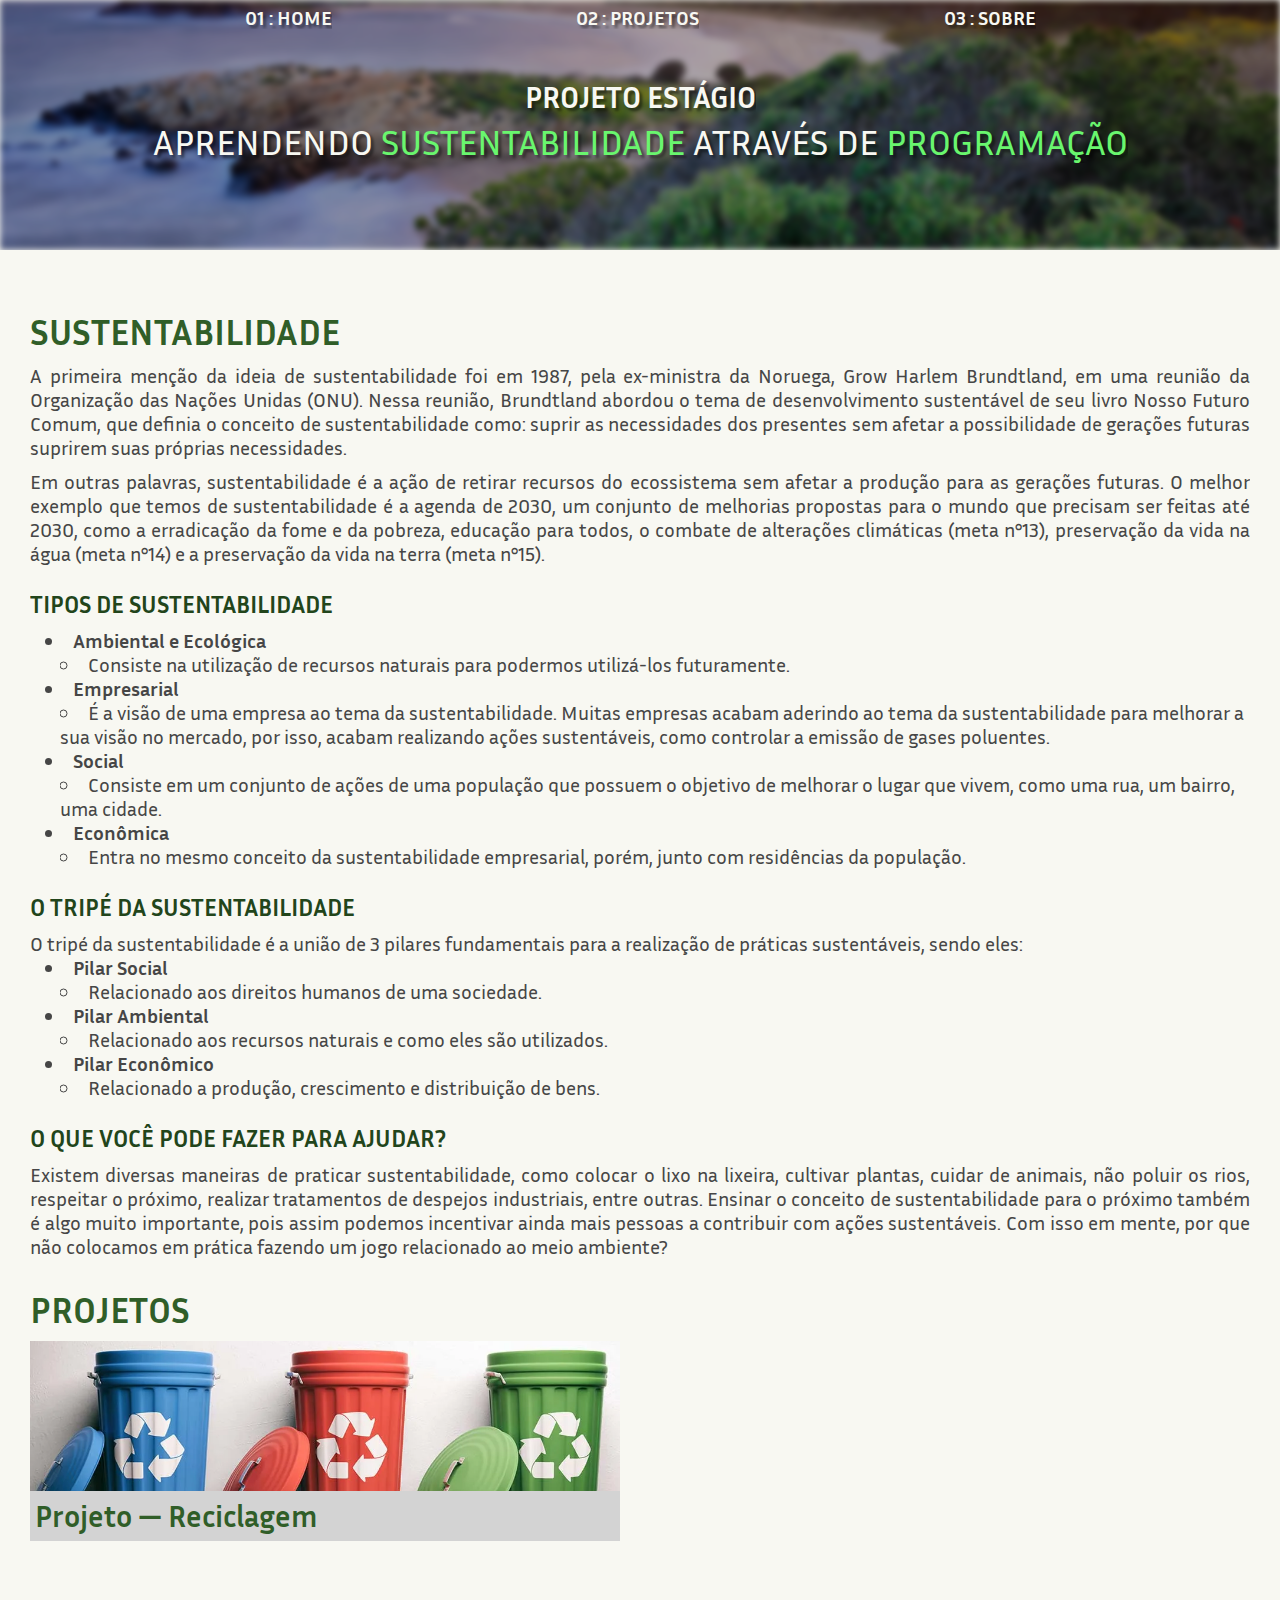
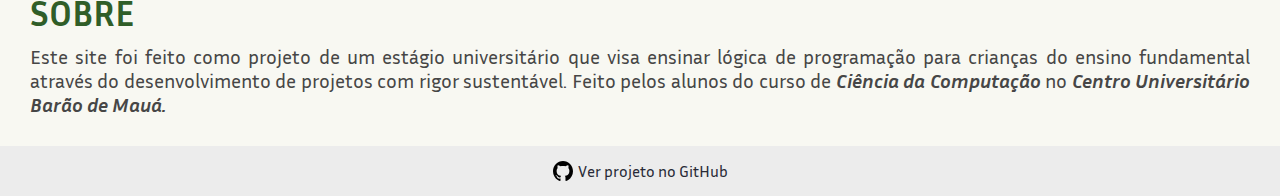
<file: src/index.html>
<!DOCTYPE html>
<html lang="pt-br">
  <head>
    <meta charset="UTF-8" />
    <meta http-equiv="X-UA-Compatible" content="IE=edge" />
    <meta name="viewport" content="width=device-width, initial-scale=1.0" />

    <!-- Styles -->
    <link rel="stylesheet" href="styles/global.css" />
    <link rel="stylesheet" href="styles/header.css" />
    <link rel="stylesheet" href="styles/main.css" />
    <link rel="stylesheet" href="styles/footer.css" />

    <!-- Scripts -->
    <script src="index.js" defer></script>

    <!-- SEO -->
    <meta name="keywords" content="Programação, Scratch, Sustentabilidade" />
    <meta
      name="description"
      content="Aprendendo sustentabilidade através de programação"
    />

    <!-- Open Graph -->
    <meta property="og:title" content="Projeto Estágio" />
    <meta property="og:image" content="assets/banner.png" />
    <meta
      property="og:description"
      content="Aprendendo sustentabilidade através de programação"
    />

    <title>Projeto Estágio</title>
    <link rel="icon" href="assets/code.ico" type="image/x-icon" />
  </head>
  <body>
    <noscript>
      <h3>Your browser does not support JavaScript or it is disabled.</h3>
    </noscript>

    <header>
      <div class="bg-image"></div>
      <div class="content">
        <!-- Input e label são responsáveis pela responsividade da navbar -->
        <input type="checkbox" id="checkbox" />
        <label for="checkbox" class="hamburger">&#9776;</label>
        <nav class="navbar" id="navbar">
          <ul class="options">
            <li onclick="scrollDiv(1)">01 : HOME</li>
            <li onclick="scrollDiv(2)">02 : PROJETOS</li>
            <li onclick="scrollDiv(3)">03 : SOBRE</li>
          </ul>
        </nav>
        <div class="info">
          <h1>PROJETO ESTÁGIO</h1>
          <p>
            APRENDENDO <span>SUSTENTABILIDADE</span> ATRAVÉS DE
            <span>PROGRAMAÇÃO</span>
          </p>
        </div>
      </div>
    </header>

    <main>
      <!-- HOME -->
      <section class="HOME" id="HOME">
        <h1 class="section-title">SUSTENTABILIDADE</h1>
        <p>
          A primeira menção da ideia de sustentabilidade foi em 1987, pela
          ex-ministra da Noruega, Grow Harlem Brundtland, em uma reunião da
          Organização das Nações Unidas (ONU). Nessa reunião, Brundtland abordou
          o tema de desenvolvimento sustentável de seu livro Nosso Futuro Comum,
          que definia o conceito de sustentabilidade como: suprir as
          necessidades dos presentes sem afetar a possibilidade de gerações
          futuras suprirem suas próprias necessidades.
        </p>
        <p>
          Em outras palavras, sustentabilidade é a ação de retirar recursos do
          ecossistema sem afetar a produção para as gerações futuras. O melhor
          exemplo que temos de sustentabilidade é a agenda de 2030, um conjunto
          de melhorias propostas para o mundo que precisam ser feitas até 2030,
          como a erradicação da fome e da pobreza, educação para todos, o
          combate de alterações climáticas (meta n°13), preservação da vida na
          água (meta n°14) e a preservação da vida na terra (meta n°15).
        </p>
        <h2 class="subtitle">TIPOS DE SUSTENTABILIDADE</h2>
        <ul class="types">
          <li>
            <strong>Ambiental e Ecológica</strong>
            <ul class="type-explanation">
              <li>
                Consiste na utilização de recursos naturais para podermos
                utilizá-los futuramente.
              </li>
            </ul>
          </li>
          <li>
            <strong>Empresarial</strong>
            <ul class="type-explanation">
              <li>
                É a visão de uma empresa ao tema da sustentabilidade. Muitas
                empresas acabam aderindo ao tema da sustentabilidade para
                melhorar a sua visão no mercado, por isso, acabam realizando
                ações sustentáveis, como controlar a emissão de gases poluentes.
              </li>
            </ul>
          </li>
          <li>
            <strong>Social</strong>
            <ul class="type-explanation">
              <li>
                Consiste em um conjunto de ações de uma população que possuem o
                objetivo de melhorar o lugar que vivem, como uma rua, um bairro,
                uma cidade.
              </li>
            </ul>
          </li>
          <li>
            <strong>Econômica</strong>
            <ul class="type-explanation">
              <li>
                Entra no mesmo conceito da sustentabilidade empresarial, porém,
                junto com residências da população.
              </li>
            </ul>
          </li>
        </ul>
        <h2 class="subtitle">O TRIPÉ DA SUSTENTABILIDADE</h2>
        <p>
          O tripé da sustentabilidade é a união de 3 pilares fundamentais para a
          realização de práticas sustentáveis, sendo eles:
        </p>
        <ul class="types">
          <li>
            <strong>Pilar Social</strong>
            <ul class="type-explanation">
              <li>Relacionado aos direitos humanos de uma sociedade.</li>
            </ul>
          </li>
          <li>
            <strong>Pilar Ambiental</strong>
            <ul class="type-explanation">
              <li>
                Relacionado aos recursos naturais e como eles são utilizados.
              </li>
            </ul>
          </li>
          <li>
            <strong>Pilar Econômico</strong>
            <ul class="type-explanation">
              <li>
                Relacionado a produção, crescimento e distribuição de bens.
              </li>
            </ul>
          </li>
        </ul>
        <h2 class="subtitle">O QUE VOCÊ PODE FAZER PARA AJUDAR?</h2>
        <p>
          Existem diversas maneiras de praticar sustentabilidade, como colocar o
          lixo na lixeira, cultivar plantas, cuidar de animais, não poluir os
          rios, respeitar o próximo, realizar tratamentos de despejos
          industriais, entre outras. Ensinar o conceito de sustentabilidade para
          o próximo também é algo muito importante, pois assim podemos
          incentivar ainda mais pessoas a contribuir com ações sustentáveis. Com
          isso em mente, por que não colocamos em prática fazendo um jogo
          relacionado ao meio ambiente?
        </p>
      </section>
      <!-- PROJECTS -->
      <section class="PROJETOS" id="PROJETOS">
        <h1 class="section-title">PROJETOS</h1>
        <div class="projects-container">
          <!-- PROJECT 1 -->
          <a class="project" href="./projects/one/index.html">
            <div class="bottom-panel">
              <h1>Projeto — Reciclagem</h1>
            </div>
          </a>
          <!-- PROJECT 2 -->
          <!-- <a class="project" href="./projects/wip/index.html">
            <div class="bottom-panel">
              <h1 style="color: #464646 !important">EM ANDAMENTO</h1>
            </div>
          </a> -->
        </div>
      </section>
      <!-- ABOUT -->
      <section class="SOBRE" id="SOBRE">
        <h1 class="section-title">SOBRE</h1>
        <p>
          Este site foi feito como projeto de um estágio universitário que visa
          ensinar lógica de programação para crianças do ensino fundamental
          através do desenvolvimento de projetos com rigor sustentável. Feito
          pelos alunos do curso de
          <strong><em>Ciência da Computação</em></strong> no
          <strong><em>Centro Universitário Barão de Mauá.</em></strong>
        </p>
      </section>
    </main>

    <footer>
      <a href="https://github.com/rasteli/Charada" target="_blank">
        <img src="assets/github.svg" alt="GitHub Logo" />
        <span>Ver projeto no GitHub</span>
      </a>
    </footer>
  </body>
</html>
</file>
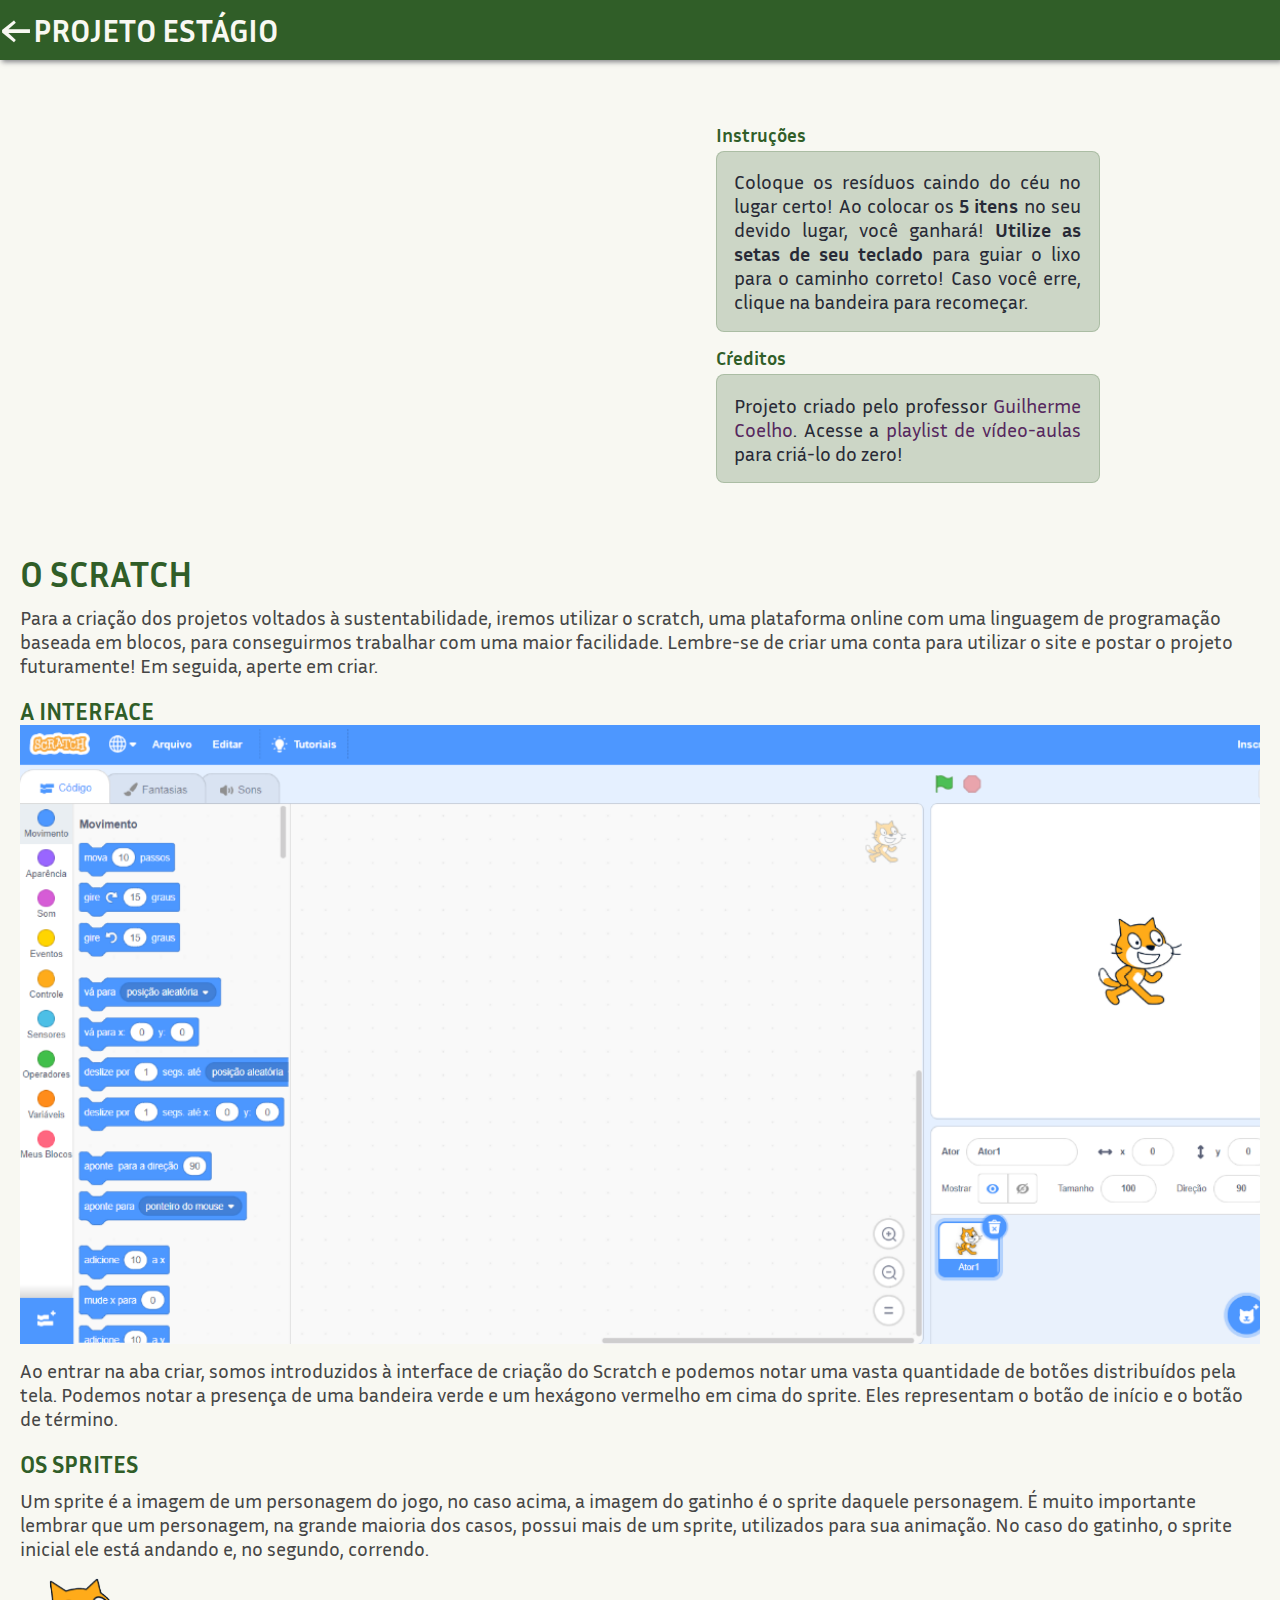
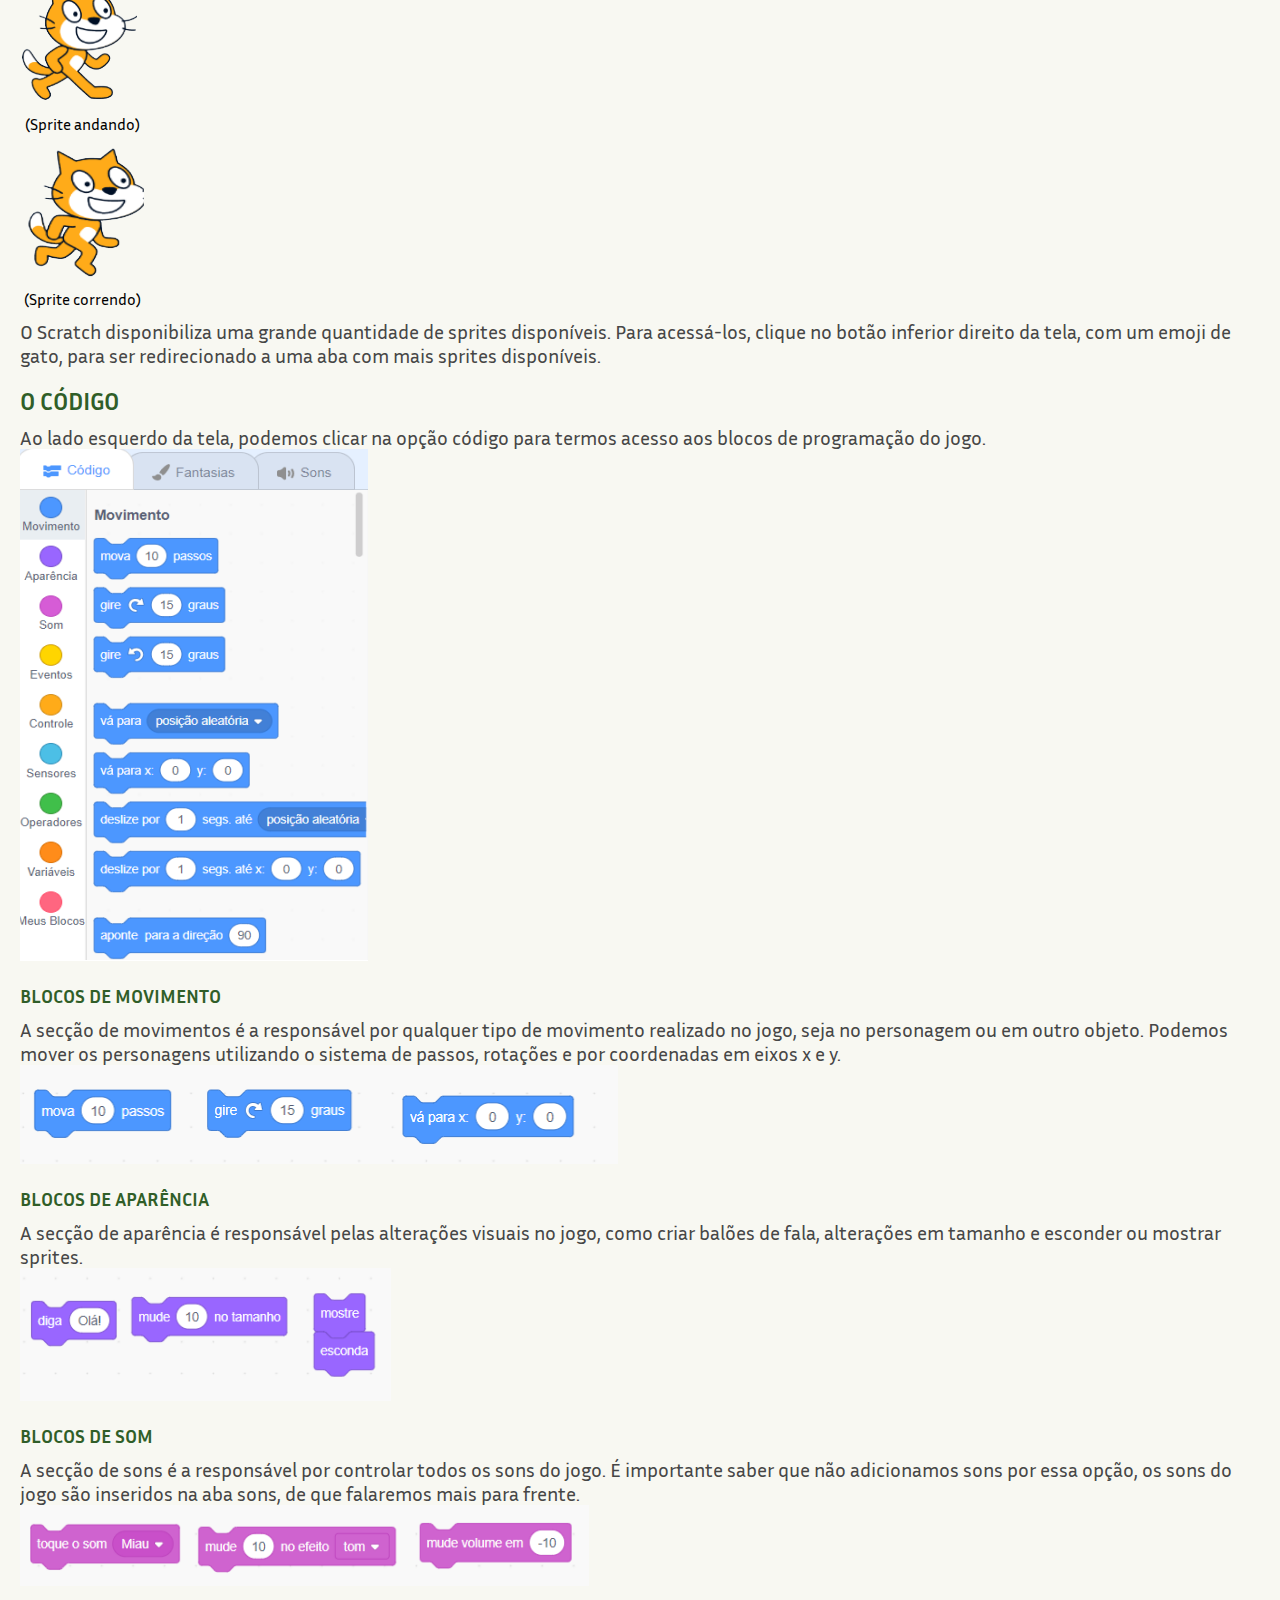
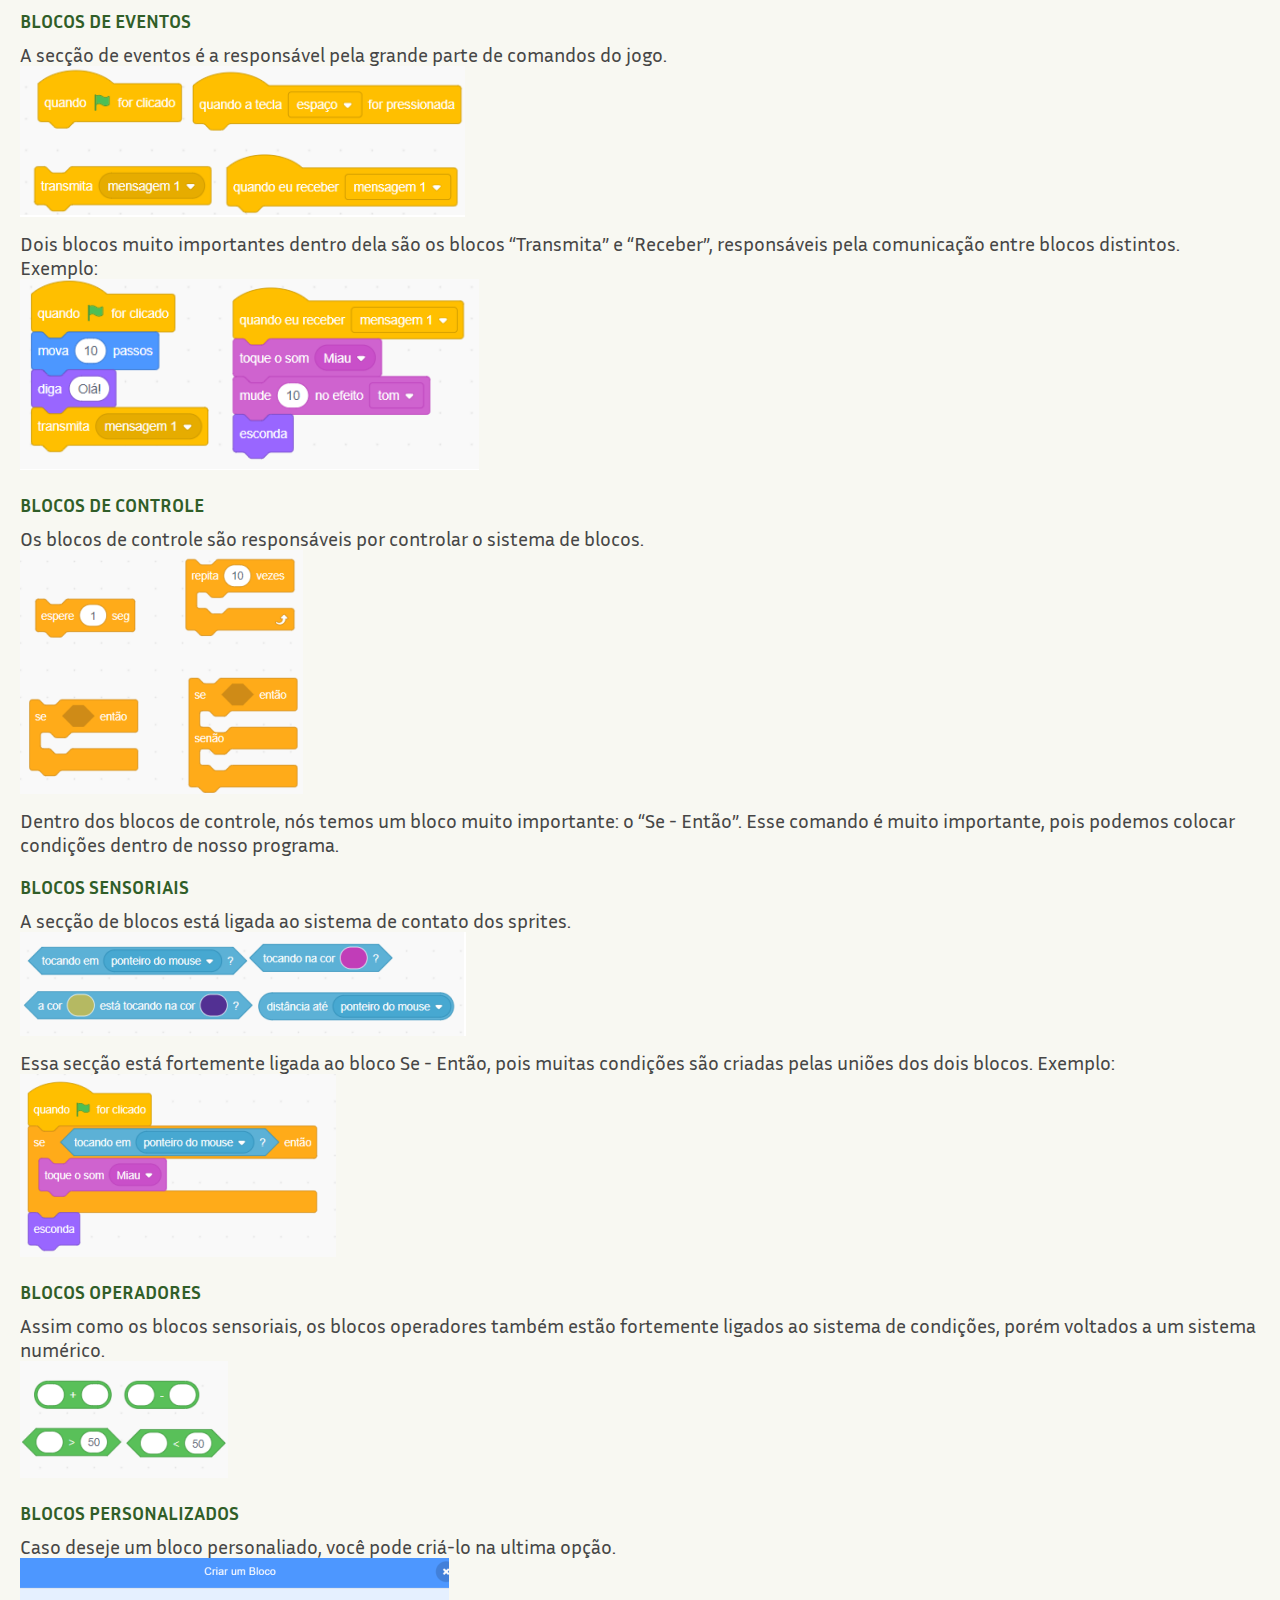
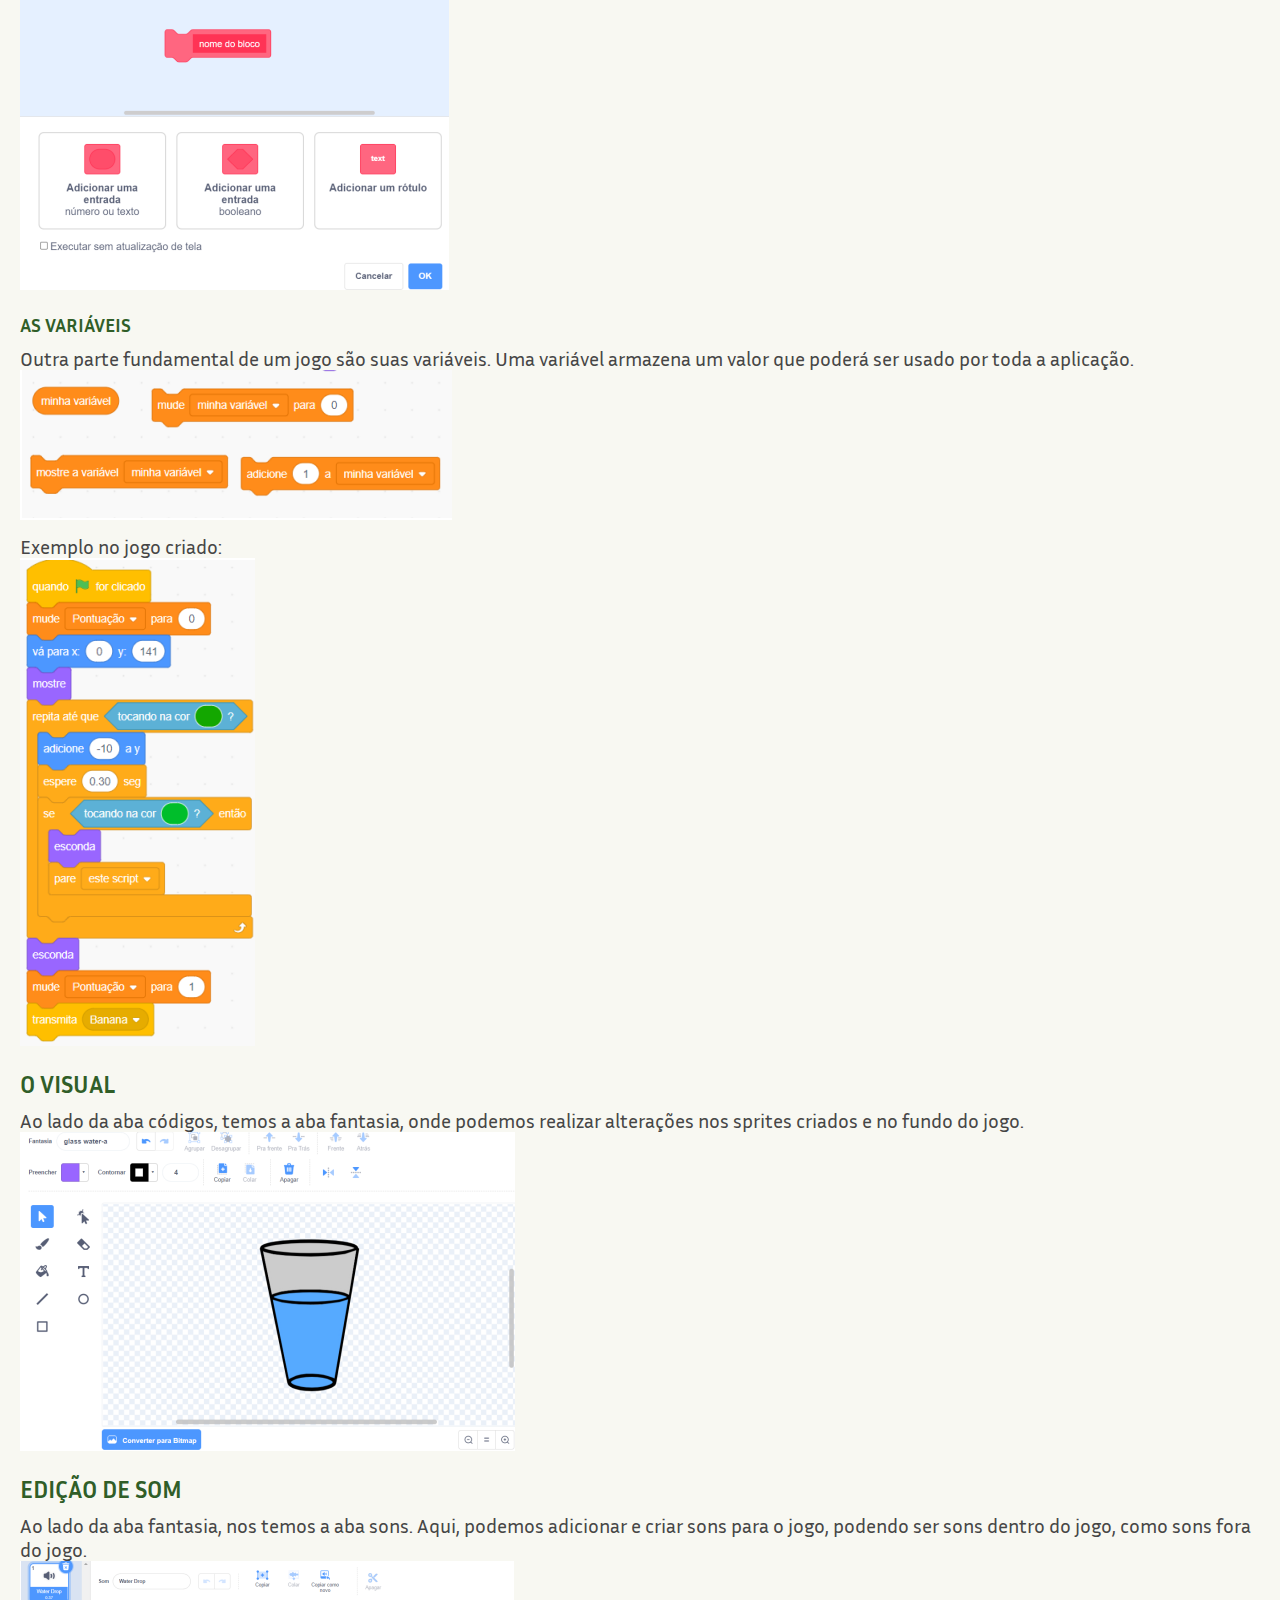
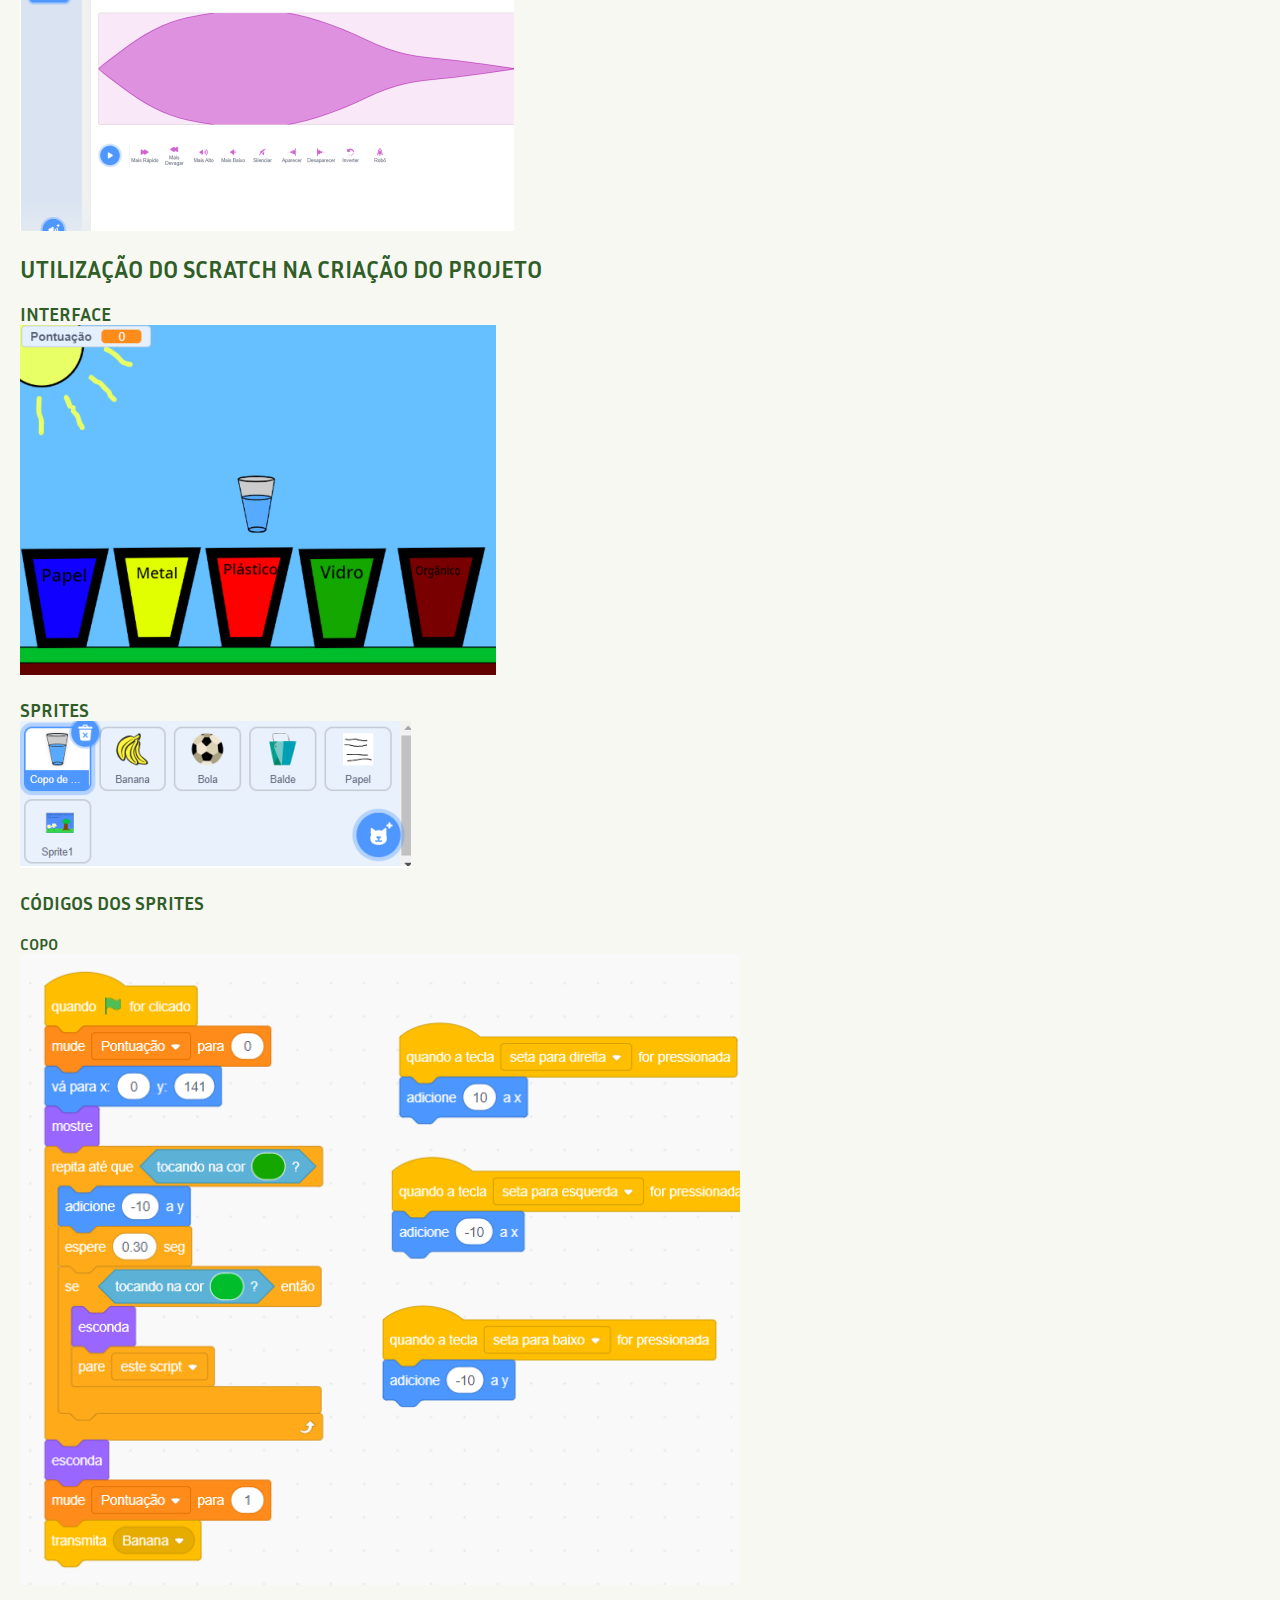
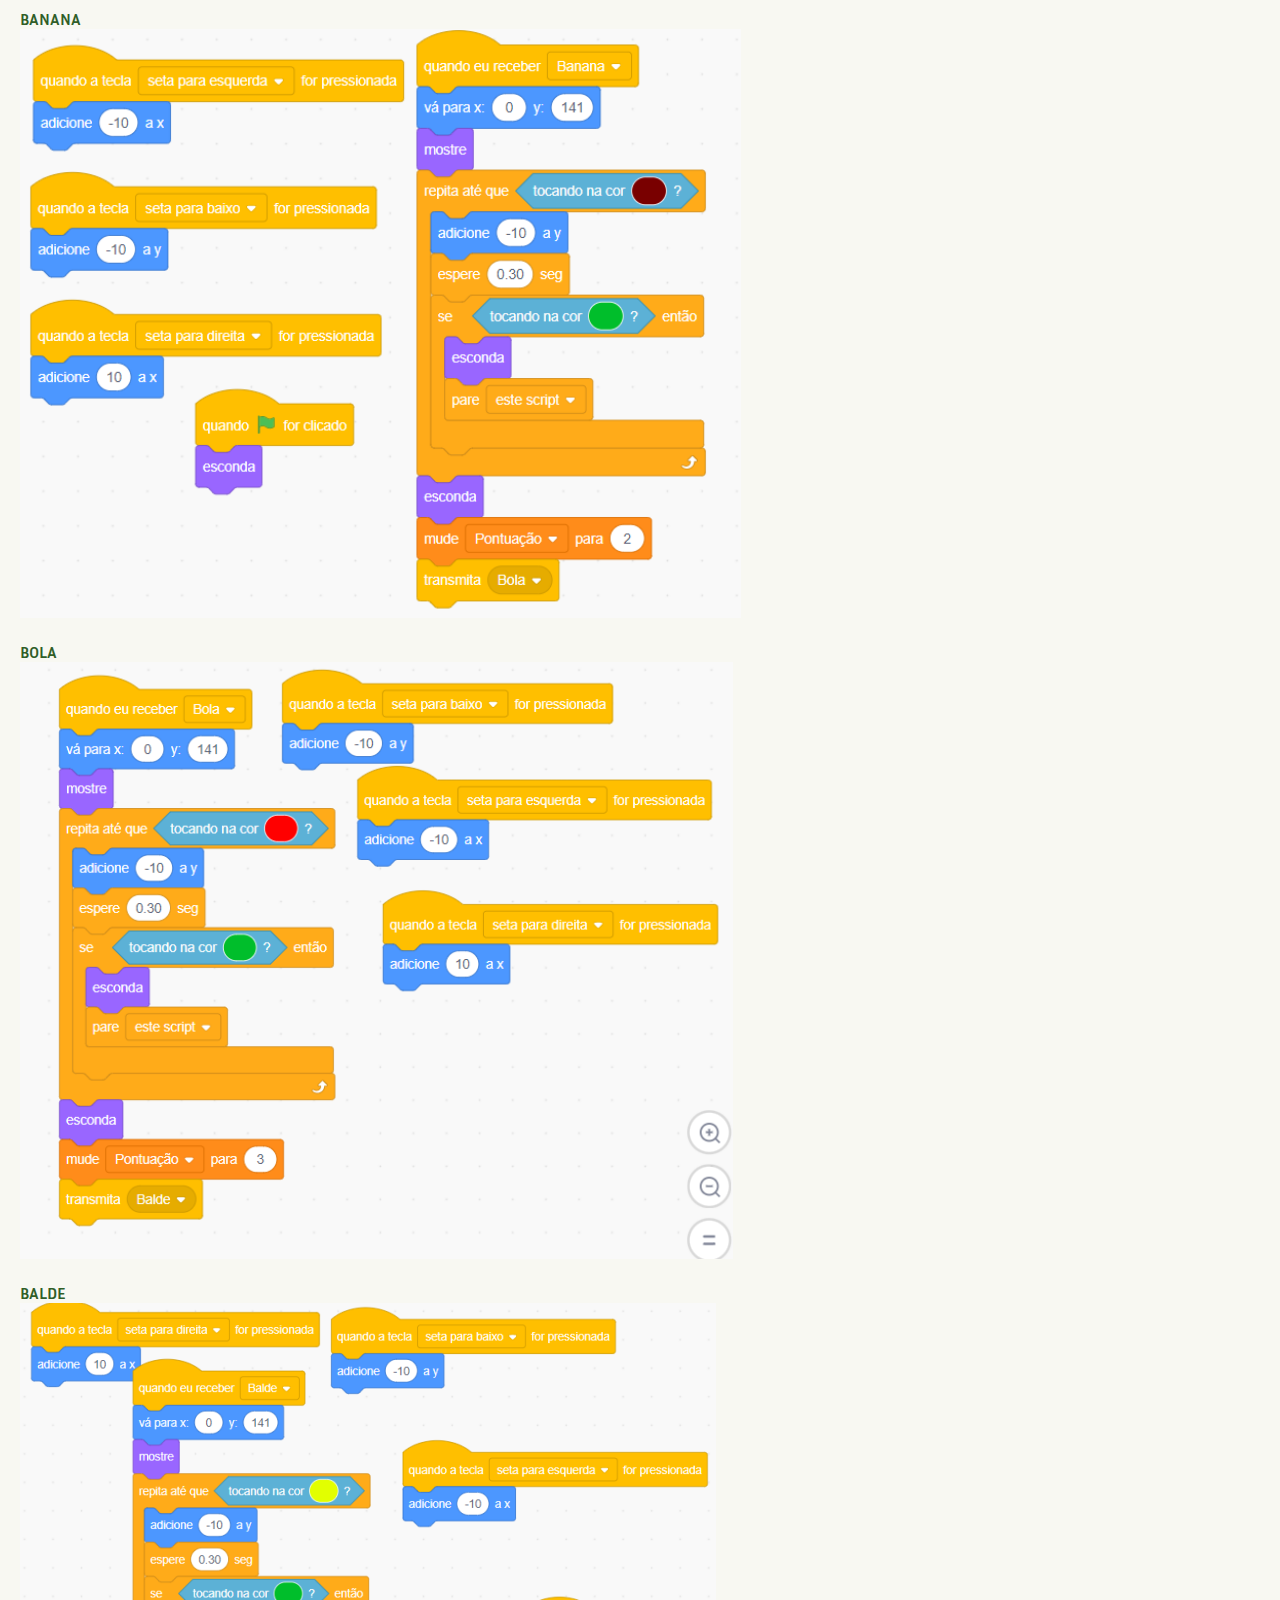
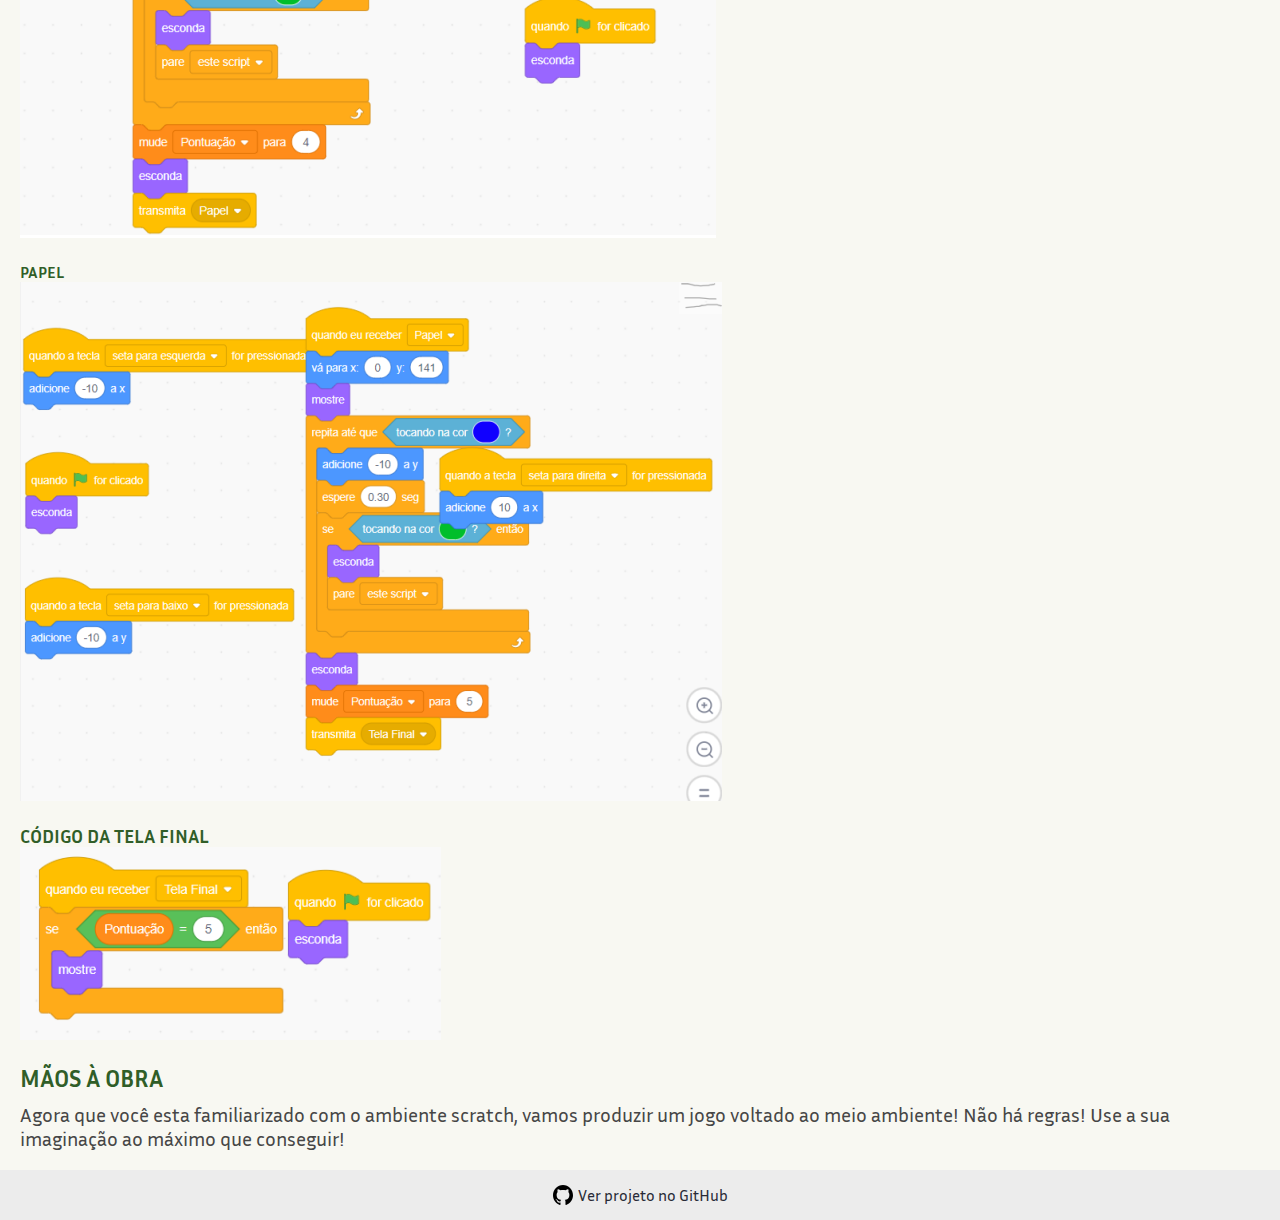
<file: src/projects/one/index.html>
<!DOCTYPE html>
<html lang="pt-br">
  <head>
    <head>
      <meta charset="UTF-8" />
      <meta http-equiv="X-UA-Compatible" content="IE=edge" />
      <meta name="viewport" content="width=device-width, initial-scale=1.0" />

      <!-- Styles -->
      <link rel="stylesheet" href="style.css" />
      <link rel="stylesheet" href="../../styles/global.css" />
      <link rel="stylesheet" href="../../styles/footer.css" />

      <!-- Scripts -->
      <script src="index.js" defer></script>

      <!-- SEO -->
      <meta
        name="keywords"
        content="Programação, Scratch, Sustentabilidade, Reciclagem"
      />
      <meta
        name="description"
        content="Aprendendo sustentabilidade através de programação — Reciclagem"
      />

      <!-- Open Graph -->
      <meta property="og:title" content="Projeto Estágio" />
      <meta property="og:image" content="../../assets/banner.png" />
      <meta
        property="og:description"
        content="Aprendendo sustentabilidade através de programação — Reciclagem"
      />

      <title>Projeto 1 — Reciclagem</title>
      <link rel="icon" href="../../assets/code.ico" type="image/x-icon" />
    </head>
  </head>
  <body>
    <noscript>
      <h3>Your browser does not support JavaScript or it is disabled.</h3>
    </noscript>

    <header>
      <a id="back-link">&#8592;</a>
      <h1>PROJETO ESTÁGIO</h1>
    </header>

    <main>
      <div class="game">
        <iframe
          src="https://scratch.mit.edu/projects/693234371/embed"
          allowtransparency="true"
          width="485"
          height="402"
          frameborder="0"
          scrolling="no"
          allowfullscreen
        ></iframe>
        <div class="game-info">
          <div class="instructions">
            <h3>Instruções</h3>
            <div class="text-box">
              Coloque os resíduos caindo do céu no lugar certo! Ao colocar os
              <strong>5 itens</strong>
              no seu devido lugar, você ganhará!
              <strong>Utilize as setas de seu teclado</strong>
              para guiar o lixo para o caminho correto! Caso você erre, clique
              na bandeira para recomeçar.
            </div>
          </div>
          <div class="credits">
            <h3>Cŕeditos</h3>
            <div class="text-box">
              Projeto criado pelo professor
              <a
                href="https://www.youtube.com/channel/UCc41CeJi25UNBs_W9rSHM3g"
                target="_blank"
                >Guilherme Coelho</a
              >. Acesse a
              <a
                href="https://youtube.com/playlist?list=PLazjhJoT0OTIXs_G8Wr1i9ll4qfcxdeow"
                target="_blank"
                >playlist de vídeo-aulas</a
              >
              para criá-lo do zero!
            </div>
          </div>
        </div>
      </div>

      <section class="tutorial">
        <h1>O SCRATCH</h1>
        <p>
          Para a criação dos projetos voltados à sustentabilidade, iremos
          utilizar o scratch, uma plataforma online com uma linguagem de
          programação baseada em blocos, para conseguirmos trabalhar com uma
          maior facilidade. Lembre-se de criar uma conta para utilizar o site e
          postar o projeto futuramente! Em seguida, aperte em criar.
        </p>

        <h2>A INTERFACE</h2>
        <img src="../../assets/tutorial/interface.png" alt="" />
        <p>
          Ao entrar na aba criar, somos introduzidos à interface de criação do
          Scratch e podemos notar uma vasta quantidade de botões distribuídos
          pela tela. Podemos notar a presença de uma bandeira verde e um
          hexágono vermelho em cima do sprite. Eles representam o botão de
          início e o botão de término.
        </p>

        <h2>OS SPRITES</h2>
        <p>
          Um sprite é a imagem de um personagem do jogo, no caso acima, a imagem
          do gatinho é o sprite daquele personagem. É muito importante lembrar
          que um personagem, na grande maioria dos casos, possui mais de um
          sprite, utilizados para sua animação. No caso do gatinho, o sprite
          inicial ele está andando e, no segundo, correndo.
        </p>

        <div class="sprites">
          <img src="../../assets/tutorial/walking.png" alt="" />
          <span>(Sprite andando)</span>

          <img src="../../assets/tutorial/running.png" alt="" />
          <span>(Sprite correndo)</span>
        </div>

        <p>
          O Scratch disponibiliza uma grande quantidade de sprites disponíveis.
          Para acessá-los, clique no botão inferior direito da tela, com um
          emoji de gato, para ser redirecionado a uma aba com mais sprites
          disponíveis.
        </p>

        <h2>O CÓDIGO</h2>
        <p>
          Ao lado esquerdo da tela, podemos clicar na opção código para termos
          acesso aos blocos de programação do jogo.
        </p>
        <img src="../../assets/tutorial/globalcode.png" alt="" />
        <h3>BLOCOS DE MOVIMENTO</h3>
        <p>
          A secção de movimentos é a responsável por qualquer tipo de movimento
          realizado no jogo, seja no personagem ou em outro objeto. Podemos
          mover os personagens utilizando o sistema de passos, rotações e por
          coordenadas em eixos x e y.
        </p>
        <img src="../../assets/tutorial/movements.png" alt="" />
        <h3>BLOCOS DE APARÊNCIA</h3>
        <p>
          A secção de aparência é responsável pelas alterações visuais no jogo,
          como criar balões de fala, alterações em tamanho e esconder ou mostrar
          sprites.
        </p>
        <img src="../../assets/tutorial/appearance.png" alt="" />
        <h3>BLOCOS DE SOM</h3>
        <p>
          A secção de sons é a responsável por controlar todos os sons do jogo.
          É importante saber que não adicionamos sons por essa opção, os sons do
          jogo são inseridos na aba sons, de que falaremos mais para frente.
        </p>
        <img src="../../assets/tutorial/sounds.png" alt="" />
        <h3>BLOCOS DE EVENTOS</h3>
        <p>
          A secção de eventos é a responsável pela grande parte de comandos do
          jogo.
        </p>
        <img src="../../assets/tutorial/event1.png" alt="" />
        <p>
          Dois blocos muito importantes dentro dela são os blocos “Transmita” e
          “Receber”, responsáveis pela comunicação entre blocos distintos.
          Exemplo:
        </p>
        <img src="../../assets/tutorial/event2.png" alt="" />
        <h3>BLOCOS DE CONTROLE</h3>
        <p>
          Os blocos de controle são responsáveis por controlar o sistema de
          blocos.
        </p>
        <img src="../../assets/tutorial/controls.png" alt="" />
        <p>
          Dentro dos blocos de controle, nós temos um bloco muito importante: o
          “Se - Então”. Esse comando é muito importante, pois podemos colocar
          condições dentro de nosso programa.
        </p>
        <h3>BLOCOS SENSORIAIS</h3>
        <p>A secção de blocos está ligada ao sistema de contato dos sprites.</p>
        <img src="../../assets/tutorial/sensor1.png" alt="" />
        <p>
          Essa secção está fortemente ligada ao bloco Se - Então, pois muitas
          condições são criadas pelas uniões dos dois blocos. Exemplo:
        </p>
        <img src="../../assets/tutorial/sensor2.png" alt="" />
        <h3>BLOCOS OPERADORES</h3>
        <p>
          Assim como os blocos sensoriais, os blocos operadores também estão
          fortemente ligados ao sistema de condições, porém voltados a um
          sistema numérico.
        </p>
        <img src="../../assets/tutorial/operators.png" alt="" />

        <h3>BLOCOS PERSONALIZADOS</h3>
        <p>
          Caso deseje um bloco personaliado, você pode criá-lo na ultima opção.
        </p>
        <img src="../../assets/tutorial/custom.png" alt="" />

        <h3>AS VARIÁVEIS</h3>
        <p>
          Outra parte fundamental de um jogo são suas variáveis. Uma variável
          armazena um valor que poderá ser usado por toda a aplicação.
        </p>
        <img src="../../assets/tutorial/variable1.png" alt="" />
        <p>Exemplo no jogo criado:</p>
        <img src="../../assets/tutorial/variable2.png" alt="" />

        <h2>O VISUAL</h2>
        <p>
          Ao lado da aba códigos, temos a aba fantasia, onde podemos realizar
          alterações nos sprites criados e no fundo do jogo.
        </p>
        <img src="../../assets/tutorial/visual.png" alt="" />

        <h2>EDIÇÃO DE SOM</h2>
        <p>
          Ao lado da aba fantasia, nos temos a aba sons. Aqui, podemos adicionar
          e criar sons para o jogo, podendo ser sons dentro do jogo, como sons
          fora do jogo.
        </p>
        <img src="../../assets/tutorial/sound-edit.png" alt="" />

        <h2>UTILIZAÇÃO DO SCRATCH NA CRIAÇÃO DO PROJETO</h2>
        <h3>INTERFACE</h3>
        <img src="../../assets/tutorial/interface-ex.png" alt="" />

        <h3>SPRITES</h3>
        <img src="../../assets/tutorial/sprites-ex.png" alt="" />

        <h3>CÓDIGOS DOS SPRITES</h3>
        <h4>COPO</h4>
        <img src="../../assets/tutorial/cup.png" alt="" />
        <h4>BANANA</h4>
        <img src="../../assets/tutorial/banana.png" alt="" />
        <h4>BOLA</h4>
        <img src="../../assets/tutorial/ball.png" alt="" />
        <h4>BALDE</h4>
        <img src="../../assets/tutorial/bucket.png" alt="" />
        <h4>PAPEL</h4>
        <img src="../../assets/tutorial/paper.png" alt="" />

        <h3>CÓDIGO DA TELA FINAL</h3>
        <img src="../../assets/tutorial/final-screen.png" alt="" />

        <h2>MÃOS À OBRA</h2>
        <p>
          Agora que você esta familiarizado com o ambiente scratch, vamos
          produzir um jogo voltado ao meio ambiente! Não há regras! Use a sua
          imaginação ao máximo que conseguir!
        </p>
      </section>
    </main>

    <footer id="footer">
      <a href="https://github.com/rasteli/Charada" target="_blank">
        <img src="../../assets/github.svg" alt="GitHub Logo" />
        <span>Ver projeto no GitHub</span>
      </a>
    </footer>
  </body>
</html>
</file>
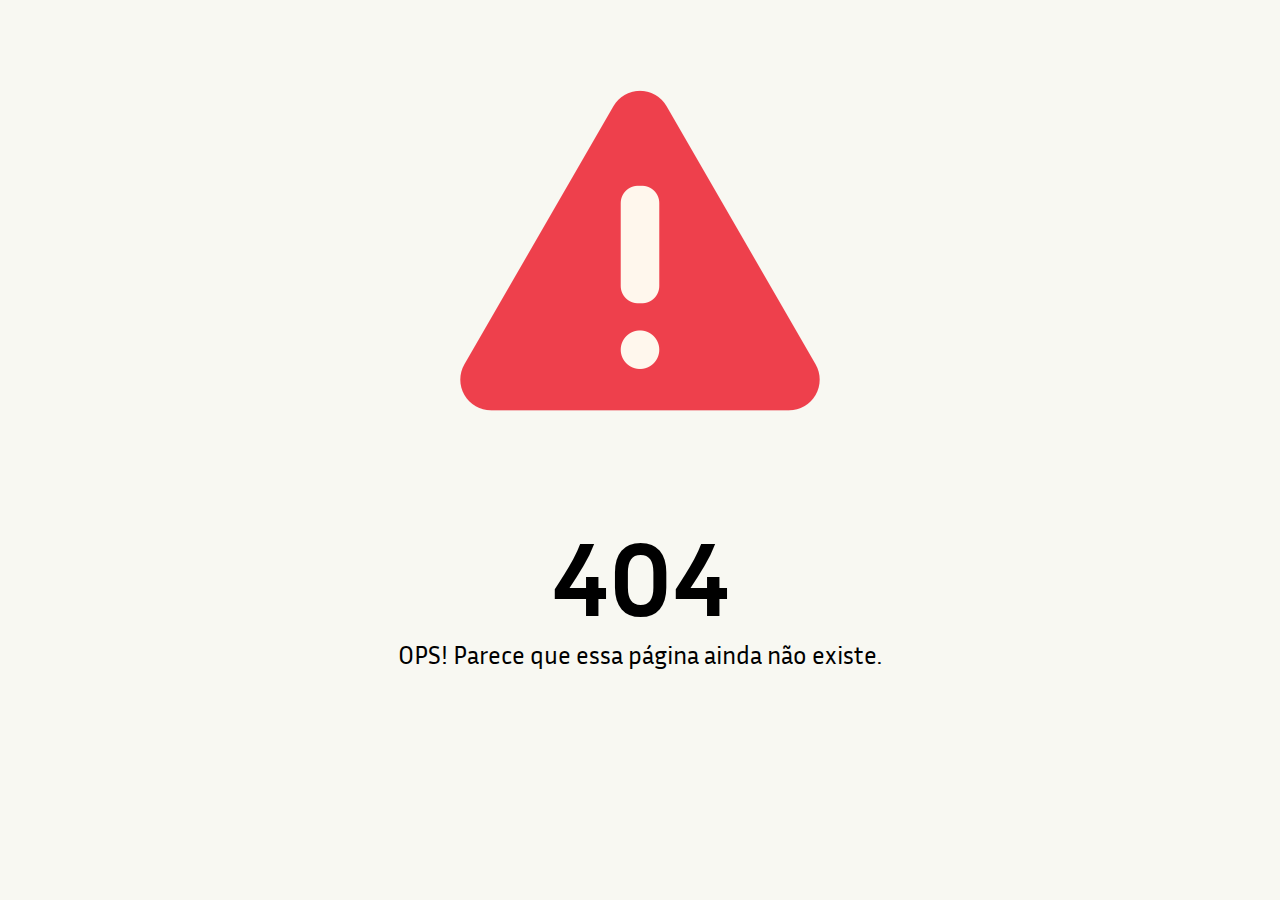
<file: src/projects/wip/index.html>
<!DOCTYPE html>
<html lang="pt-br">
  <head>
    <meta charset="UTF-8" />
    <meta http-equiv="X-UA-Compatible" content="IE=edge" />
    <meta name="viewport" content="width=device-width, initial-scale=1.0" />

    <!-- Styles -->
    <link rel="stylesheet" href="style.css" />
    <link rel="stylesheet" href="../../styles/global.css" />

    <title>404 - Página não encontrada</title>
    <link
      rel="shortcut icon"
      href="../../assets/warning.png"
      type="image/png"
    />
  </head>
  <body>
    <main>
      <img src="../../assets/warning.png" alt="placa de aviso vermelha" />
      <h1>404</h1>
      <span>OPS! Parece que essa página ainda não existe.</span>
    </main>
  </body>
</html>
</file>
<file: src/styles/global.css>
@import url("https://fonts.googleapis.com/css2?family=Inria+Sans:ital,wght@0,400;0,700;1,700&display=swap");

* {
  margin: 0;
  padding: 0;
  overflow-x: hidden;
}

html {
  scroll-behavior: smooth;
}

body {
  background-color: #f8f8f2;
  font-family: "Inria Sans", sans-serif;
}

/* CUSTOM SCROLLBAR */
/* width */
::-webkit-scrollbar {
  width: 10px;
}

/* Track */
::-webkit-scrollbar-track {
  box-shadow: inset 0 0 5px grey;
}

/* Handle */
::-webkit-scrollbar-thumb {
  background: #44475a;
}

/* Handle on hover */
::-webkit-scrollbar-thumb:hover {
  background: #282a36;
}
</file>
<file: src/styles/header.css>
header {
  height: 250px;
}

header .bg-image {
  width: 100%;
  height: 100%;

  background-image: url("../assets/chia.jfif");
  background-position: center;
  background-repeat: no-repeat;
  background-size: cover;

  filter: blur(3px) brightness(0.7);
  /* -webkit-filter: blur(4px); */
  position: relative;
}

header .content {
  position: absolute;
  z-index: 2;
  top: 0;

  width: 100%;
  user-select: none;
}

.navbar {
  padding-top: 5px;
}

.navbar .options {
  list-style: none;
  display: flex;
  justify-content: space-evenly;
}

.options li {
  color: #f8f8f2;
  font-weight: bold;
  font-size: 20px;
  text-shadow: 3px 3px 3px #00000080;

  cursor: pointer;
  transition: color 250ms;
}

.options li:hover {
  color: #69f66e;
}

.content .info {
  display: flex;
  flex-direction: column;
  align-items: center;
  text-align: center;

  margin-top: 50px;
  color: #f8f8f2;
  text-shadow: 3px 3px 3px #00000080;
}

.info h1 {
  font-size: 30px;
}

.info p {
  margin-top: 5px;
  font-size: 36px;
}

.info p span {
  color: #69f66e;
}

/* RESPONSIVE NAVBAR MENU STARTS */
input[type="checkbox"] {
  display: none;
}

.hamburger {
  z-index: 5;
  display: none;
  user-select: none;

  font-size: 30px;
  color: #f8f8f2;

  position: absolute;
  right: 5px;
  top: 0;
}

@media (max-width: 540px) {
  .info p {
    font-size: 28px;
  }

  .hamburger {
    display: block;
  }

  input[type="checkbox"]:checked ~ .navbar {
    /* display: block; */
    position: absolute;
    top: 0;

    transition: top 200ms;
  }

  .navbar {
    /* display: none; */
    width: 100%;
    padding: 5px;
    background-color: #50bd55;

    position: absolute;
    top: -100%;

    transition: top 200ms;
  }

  .navbar .options {
    margin: 5px;
    flex-direction: column;
    align-items: flex-start;
  }

  .navbar .options li {
    text-shadow: none;
    margin-bottom: 10px;
  }

  .navbar .options li:hover {
    color: #282a36;
  }
}

@media (max-width: 400px) {
  header {
    height: 200px;
  }

  .info p {
    font-size: 24px;
  }
}
</file>
<file: src/styles/main.css>
main {
  margin: 30px;
}

main h1.section-title {
  margin-top: 30px;
  font-size: 36px;
  color: #305e28;
}

main p {
  margin-top: 10px;
  font-size: 20px;
  text-align: justify;
  color: #464646;
}

main h2.subtitle {
  color: #22451b;
  margin-top: 25px;
  margin-bottom: 10px;
}

main ul.types {
  list-style: inside;
  font-size: 20px;
  margin-left: 15px;
  color: #464646;
}

.types ul.type-explanation {
  margin-left: 15px;
}

main .PROJETOS .projects-container {
  margin-top: 10px;

  display: grid;
  grid-template-columns: 1fr 1fr;
}

.PROJETOS .projects-container .project:nth-child(1) {
  background-image: url("../assets/p1.webp");
}

.PROJETOS .projects-container .project:nth-child(2) {
  background-image: url("../assets/p2.jpg");
}

.PROJETOS .projects-container .project {
  background-position: center;
  background-repeat: no-repeat;
  background-size: 100%;

  margin-right: 20px;
  margin-bottom: 20px;

  min-height: 200px;
  position: relative;

  cursor: pointer;
  transition: background-size 200ms;
}

.PROJETOS .projects-container .project:hover {
  background-size: 120%;
}

.project .bottom-panel {
  position: absolute;
  bottom: 0;

  width: 100%;
  min-height: 50px;
  background-color: #d3d3d3;

  display: flex;
  align-items: center;
  justify-content: flex-start;
}

.bottom-panel h1 {
  margin-left: 5px;
  font-size: 30px;
  color: #305e28;
}

@media (max-width: 540px) {
  main .PROJETOS .projects-container {
    grid-template-columns: 1fr;
  }

  main h1.section-title {
    font-size: 30px;
  }
}
</file>
<file: src/styles/footer.css>
footer {
  padding: 15px;
  background-color: #ececec;

  display: flex;
  align-items: center;
  justify-content: center;
}

footer a {
  display: flex;
  flex-direction: row;

  color: #282a36;
  text-decoration: none;
}

footer a img {
  margin-right: 5px;
}
</file>
<file: src/projects/one/style.css>
a {
  text-decoration: none;
  transition: color 150ms;
}

/* HEADER */
header {
  color: #f8f8f2;
  background: #305e28;
  box-shadow: 2px 2px 5px #282a3690;

  display: flex;
  align-items: center;

  margin-bottom: 50px;
}

header a {
  color: #f8f8f2;
  font-size: 50px;
}

/* MAIN */
main .game {
  display: flex;
  flex-direction: row;

  align-items: center;
  justify-content: center;
}

main a {
  text-decoration: none;
  color: #56285e;
}

main a:hover {
  color: rgb(7, 37, 78, 0.4);
}

.game-info {
  width: 30%;
  margin-left: 50px;
}

.game-info h3 {
  color: #305e28;
  margin-bottom: 5px;
}

.game-info > div {
  margin-bottom: 15px;
}

.text-box {
  border: 1px solid #305e2838;
  background-color: #305e2838;

  padding: 1.1rem;
  border-radius: 8px;

  font-size: 20px;
  color: #282a36;

  text-align: justify;
  word-wrap: break-word;
}

/* SECTION */
.tutorial {
  margin: 20px;
}

.tutorial h1,
.tutorial h2,
.tutorial h3,
.tutorial h4 {
  margin-top: 20px;
  color: #305e28;
}

.tutorial h1 {
  font-size: 36px;
}

.tutorial p {
  margin-top: 10px;
  font-size: 20px;
  color: #464646;
}

.sprites {
  width: 10%;
  display: flex;
  flex-direction: column;
  align-items: center;
}

/* FOOTER */
/* footer {
  position: absolute;
  bottom: 0;
  right: 0;
  left: 0;
} */

/* MEDIA */
@media (max-width: 950px) {
  .text-box {
    text-align: left;
  }

  .sprites {
    width: 100%;
  }
}

@media (max-width: 790px) {
  main .game {
    flex-direction: column;
  }

  .text-box {
    text-align: justify;
  }

  .game-info {
    width: inherit;
    margin: 20px;
  }

  .game-info h3 {
    font-size: 22px;
  }

  footer {
    position: unset;
  }
}
</file>
<file: src/projects/wip/style.css>
main {
  display: flex;
  flex-direction: column;

  align-items: center;
  justify-content: center;
}

h1 {
  font-size: 80pt;
}

span {
  font-size: 25px;
}
</file>
